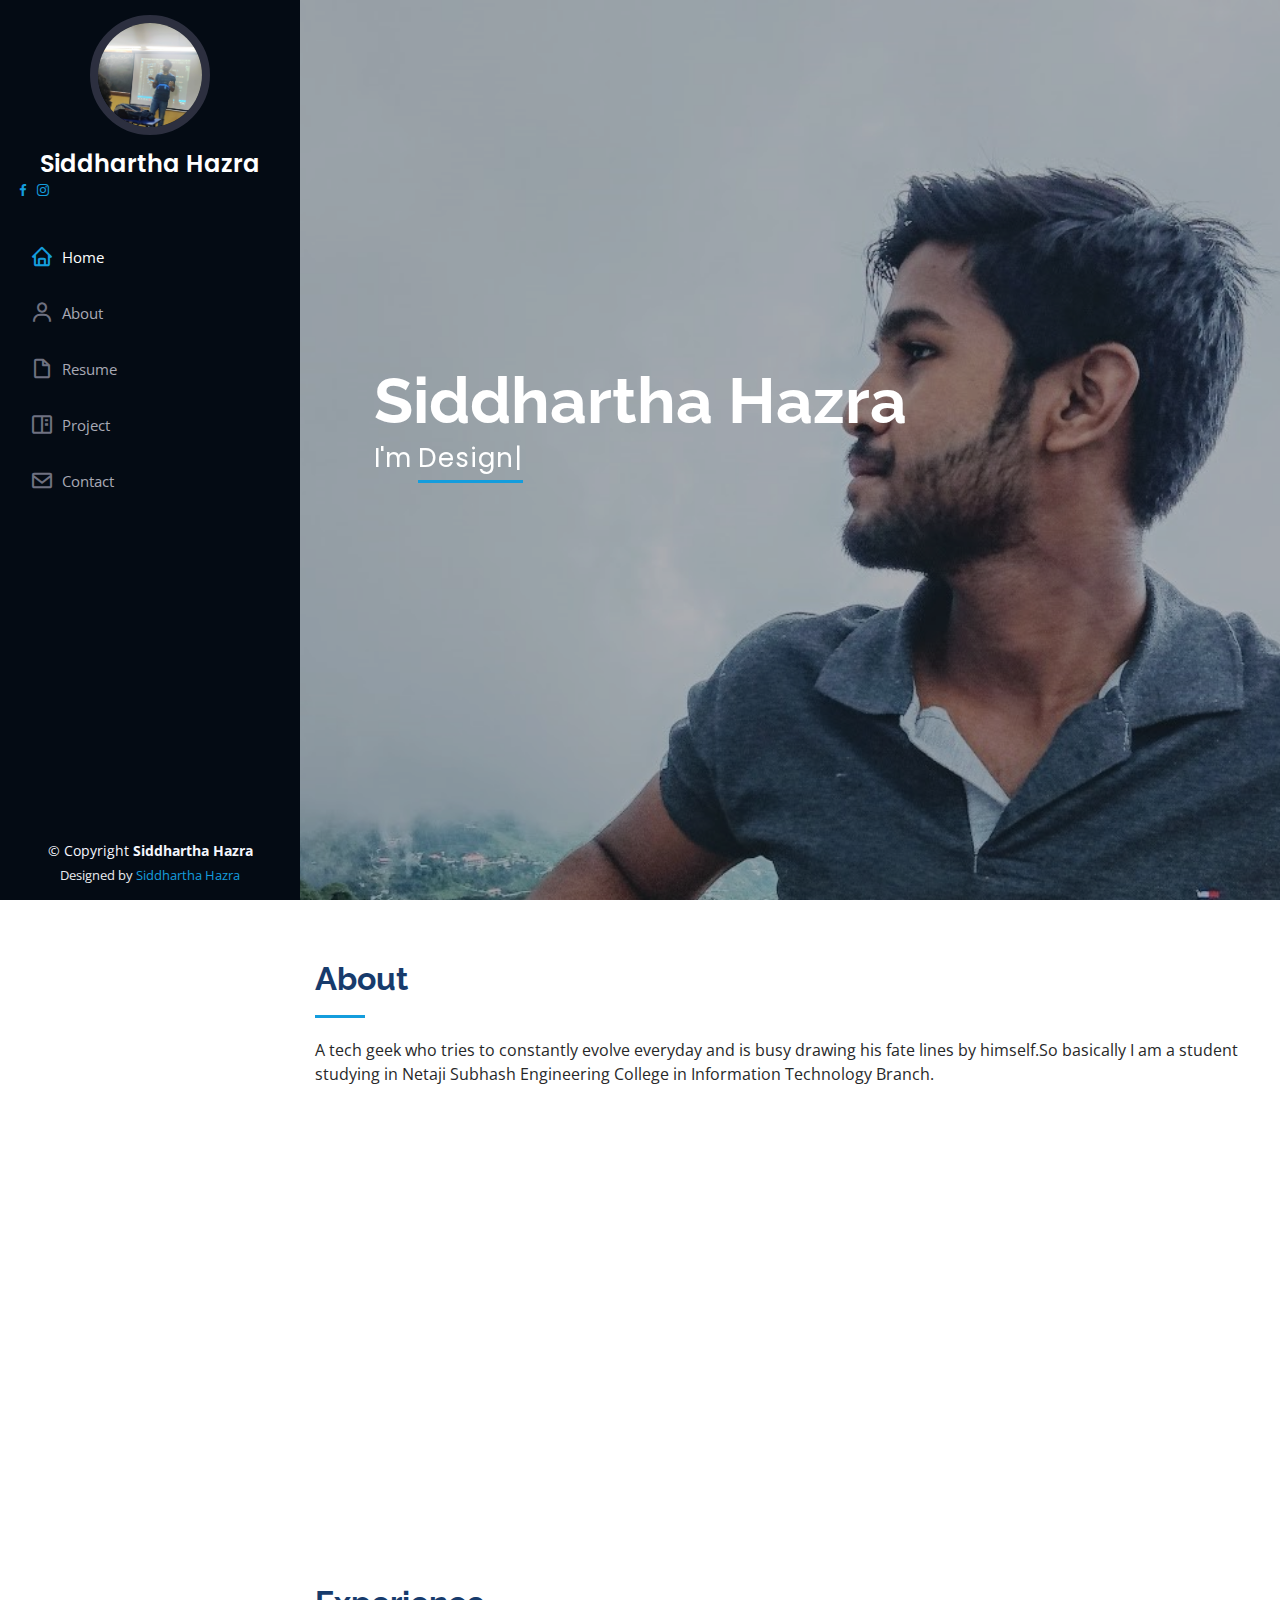
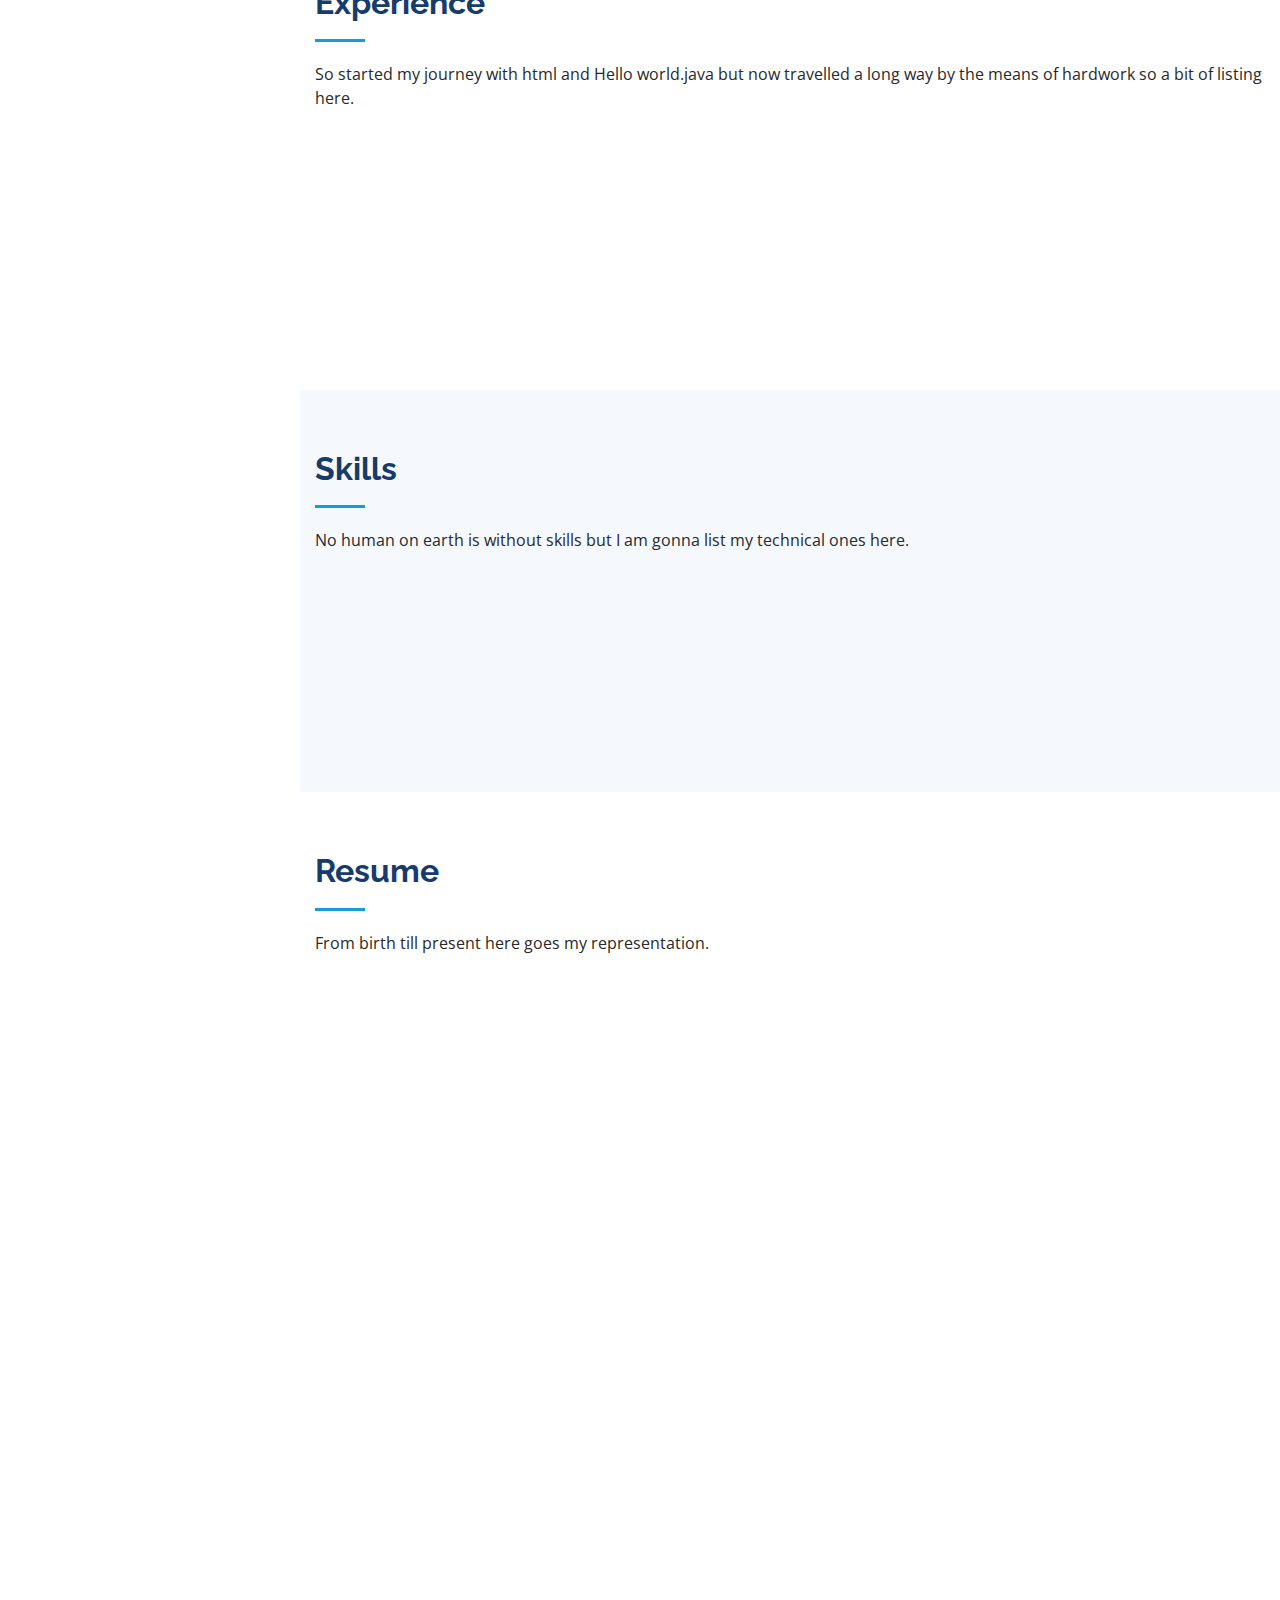
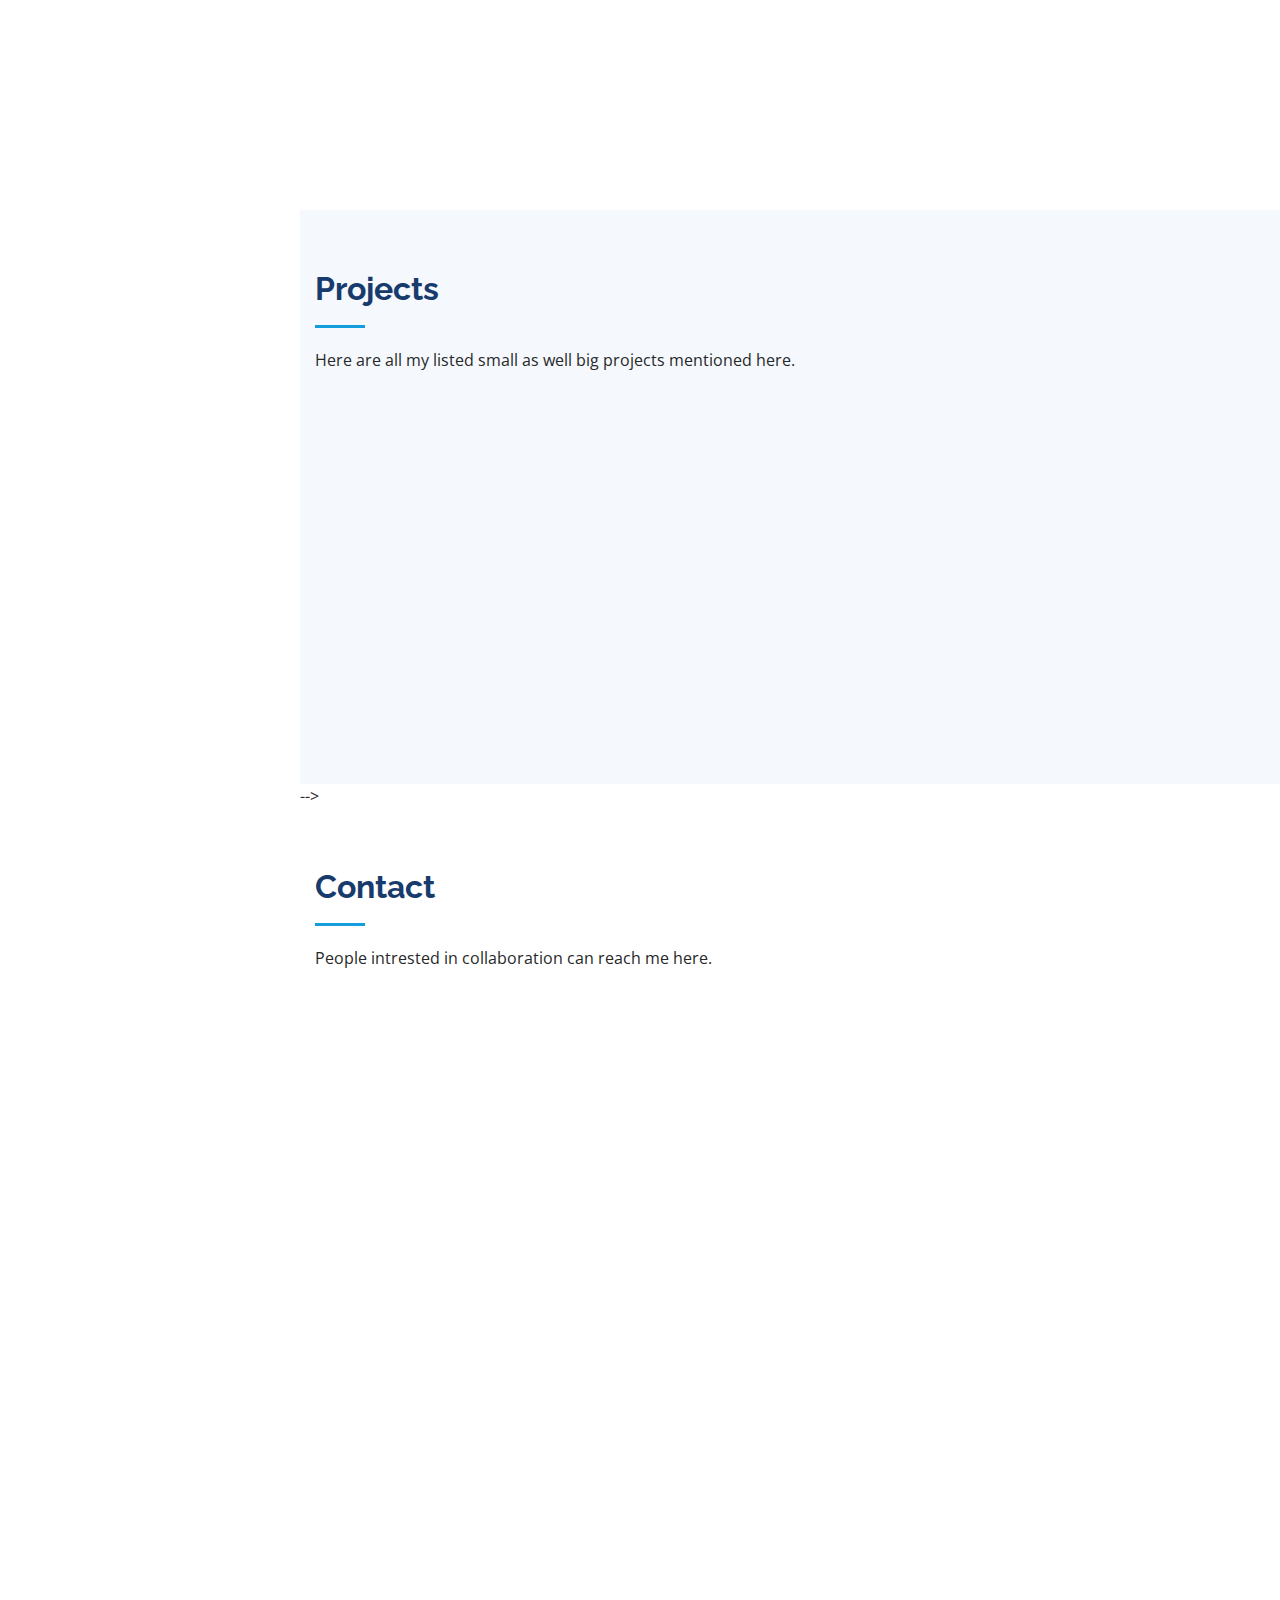
<file: port.html>
<!DOCTYPE html>
<html lang="en">

<head>
  <meta charset="utf-8">
  <meta content="width=device-width, initial-scale=1.0" name="viewport">

  <title>Siddhartha-Portfolio</title>
  <meta content="" name="descriptison">
  <meta content="" name="keywords">

  <!-- Favicons -->
  <link href="assets/img/favicon.png" rel="icon">
  <link href="assets/img/apple-touch-icon.png" rel="apple-touch-icon">

  <!-- Google Fonts -->
  <link href="https://fonts.googleapis.com/css?family=Open+Sans:300,300i,400,400i,600,600i,700,700i|Raleway:300,300i,400,400i,500,500i,600,600i,700,700i|Poppins:300,300i,400,400i,500,500i,600,600i,700,700i" rel="stylesheet">

  <!-- Vendor CSS Files -->
  <link href="assets/vendor/bootstrap/css/bootstrap.min.css" rel="stylesheet">
  <link href="assets/vendor/icofont/icofont.min.css" rel="stylesheet">
  <link href="assets/vendor/boxicons/css/boxicons.min.css" rel="stylesheet">
  <link href="assets/vendor/venobox/venobox.css" rel="stylesheet">
  <link href="assets/vendor/owl.carousel/assets/owl.carousel.min.css" rel="stylesheet">
  <link href="assets/vendor/aos/aos.css" rel="stylesheet">

  <!-- Template Main CSS File -->
  <link href="assets/css/style.css" rel="stylesheet">

  <!-- =======================================================
  * Template Name: iPortfolio - v1.2.0
  * Template URL: https://bootstrapmade.com/iportfolio-bootstrap-portfolio-websites-template/
  * Author: BootstrapMade.com
  * License: https://bootstrapmade.com/license/
  ======================================================== -->
</head>

<body>

  <!-- ======= Header ======= -->
  <header id="header">
    <div class="d-flex flex-column">

      <div class="profile">
        <img src="assets/img/profile-img.jpg" alt="" class="img-fluid rounded-circle">
        <h1 class="text-light"><a href="index.html">Siddhartha Hazra</a></h1>
        <!-- <div class="social-links mt-3 text-center">
          <a href="#" class="twitter"><i class="bx bxl-twitter"></i></a> -->
          <a href="https://www.facebook.com/siddhartha.hazra.3998" class="facebook"><i class="bx bxl-facebook"></i></a>
          <a href="https://www.instagram.com/siddharth_hazra/" class="instagram"><i class="bx bxl-instagram"></i></a>
          <!-- <a href="#" class="google-plus"><i class="bx bxl-skype"></i></a>
          <a href="#" class="linkedin"><i class="bx bxl-linkedin"></i></a> -->
        </div>
      </div>

      <nav class="nav-menu">
        <ul>
          <li class="active"><a href="index.html"><i class="bx bx-home"></i> <span>Home</span></a></li>
          <li><a href="#about"><i class="bx bx-user"></i> <span>About</span></a></li>
          <li><a href="#resume"><i class="bx bx-file-blank"></i> <span>Resume</span></a></li>
          <li><a href="#portfolio"><i class="bx bx-book-content"></i> Project</a></li>
          <!-- <li><a href="#services"><i class="bx bx-server"></i> Services</a></li> -->
          <li><a href="#contact"><i class="bx bx-envelope"></i> Contact</a></li>

        </ul>
      </nav><!-- .nav-menu -->
      <button type="button" class="mobile-nav-toggle d-xl-none"><i class="icofont-navigation-menu"></i></button>

    </div>
  </header><!-- End Header -->

  <!-- ======= Hero Section ======= -->
  <section id="hero" class="d-flex flex-column justify-content-center align-items-center">
    <div class="hero-container" data-aos="fade-in">
      <h1>Siddhartha Hazra</h1>
      <p>I'm <span class="typed" data-typed-items="Designer, Developer, Freelancer, Coder,Student"></span></p>
    </div>
  </section><!-- End Hero -->

  <main id="main">

    <!-- ======= About Section ======= -->
    <section id="about" class="about">
      <div class="container">

        <div class="section-title">
          <h2>About</h2>
          <p> A tech geek who tries to constantly evolve everyday and is busy drawing his fate lines by himself.So basically I am a student studying in Netaji Subhash Engineering College in Information Technology Branch.</p>
        </div>

        <div class="row">
          <div class="col-lg-4" data-aos="fade-right">
            <img src="assets/img/profile-img.jpg" class="img-fluid" alt="">
          </div>
          <div class="col-lg-8 pt-4 pt-lg-0 content" data-aos="fade-left">
            <h3>Coder &amp; Web Developer.</h3>
            <p class="font-italic">
             So here goes my basic details.
            </p>
            <div class="row">
              <div class="col-lg-6">
                <ul>
                  <li><i class="icofont-rounded-right"></i> <strong>Birthday:</strong> 1 Dec 2001</li>
                  <li><i class="icofont-rounded-right"></i> <strong>Website:</strong> siddhartharasa.live</li>
                  <li><i class="icofont-rounded-right"></i> <strong>Phone:</strong> +91 620 138 5352</li>
                  <li><i class="icofont-rounded-right"></i> <strong>City:</strong> Kolkata,West Bengal</li>
                </ul>
              </div>
              <div class="col-lg-6">
                <ul>
                  <li><i class="icofont-rounded-right"></i> <strong>Age:</strong> 18</li>
                  <li><i class="icofont-rounded-right"></i> <strong>Degree:</strong> UG</li>
                  <li><i class="icofont-rounded-right"></i> <strong>Email:</strong> siddhartharasa@gmail.com</li>
                  <li><i class="icofont-rounded-right"></i> <strong>College:</strong>Netaji Subhash Engineering College</li>
                  <li><i class="icofont-rounded-right"></i> <strong>Branch:</strong> Information Technology</li>
                  <li><i class="icofont-rounded-right"></i> <strong>Freelance:</strong> Available</li>
                </ul>
              </div>
            </div>
            <p>
             So I hereby abide that the above information provided by me are true.
            </p>
          </div>
        </div>

      </div>
    </section><!-- End About Section -->

    <!-- ======= Facts Section ======= -->
    <section id="facts" class="facts">
      <div class="container">

        <div class="section-title">
          <h2>Experience</h2>
          <p>So started my journey with html and Hello world.java but now travelled a long way by the means of hardwork so a bit of listing here.</p>
        </div>

        <div class="row no-gutters">

          <div class="col-lg-3 col-md-6 d-md-flex align-items-md-stretch" data-aos="fade-up">
            <div class="count-box">
              <i class="icofont-simple-smile"></i>
              <span data-toggle="counter-up">32</span>
              <p><strong>Successful commits:</strong> on open source projects on Github.</p>
            </div>
          </div>

          <div class="col-lg-3 col-md-6 d-md-flex align-items-md-stretch" data-aos="fade-up" data-aos-delay="100">
            <div class="count-box">
              <i class="icofont-document-folder"></i>
              <span data-toggle="counter-up">5</span>
              <p><strong>Projects</strong> holding till date.</p>
            </div>
          </div>

          <!-- <div class="col-lg-3 col-md-6 d-md-flex align-items-md-stretch" data-aos="fade-up" data-aos-delay="200">
            <div class="count-box">
              <i class="icofont-live-support"></i>
              <span data-toggle="counter-up">1,463</span>
              <p><strong>Hours Of Support</strong> aut commodi quaerat</p>
            </div>
          </div> -->

          <div class="col-lg-3 col-md-6 d-md-flex align-items-md-stretch" data-aos="fade-up" data-aos-delay="300">
            <div class="count-box">
              <i class="icofont-users-alt-5"></i>
              <span data-toggle="counter-up">6</span>
              <p><strong>Tech languages</strong> known at present.</p>
            </div>
          </div>

        </div>

      </div>
    </section><!-- End Facts Section -->

    <!-- ======= Skills Section ======= -->
    <section id="skills" class="skills section-bg">
      <div class="container">

        <div class="section-title">
          <h2>Skills</h2>
          <p>No human on earth is without skills but I am gonna list my technical ones here.</p>
        </div>

        <div class="row skills-content">

          <div class="col-lg-6" data-aos="fade-up">

            <div class="progress">
              <span class="skill">HTML <i class="val">100%</i></span>
              <div class="progress-bar-wrap">
                <div class="progress-bar" role="progressbar" aria-valuenow="100" aria-valuemin="0" aria-valuemax="100"></div>
              </div>
            </div>

            <div class="progress">
              <span class="skill">CSS <i class="val">85%</i></span>
              <div class="progress-bar-wrap">
                <div class="progress-bar" role="progressbar" aria-valuenow="85" aria-valuemin="0" aria-valuemax="100"></div>
              </div>
            </div>

            <div class="progress">
              <span class="skill">JavaScript <i class="val">55%</i></span>
              <div class="progress-bar-wrap">
                <div class="progress-bar" role="progressbar" aria-valuenow="55" aria-valuemin="0" aria-valuemax="100"></div>
              </div>
            </div>

          </div>

          <div class="col-lg-6" data-aos="fade-up" data-aos-delay="100">

            <div class="progress">
              <span class="skill">React <i class="val">40%</i></span>
              <div class="progress-bar-wrap">
                <div class="progress-bar" role="progressbar" aria-valuenow="40" aria-valuemin="0" aria-valuemax="100"></div>
              </div>
            </div>

            <div class="progress">
              <span class="skill">AJAX<i class="val">30%</i></span>
              <div class="progress-bar-wrap">
                <div class="progress-bar" role="progressbar" aria-valuenow="30" aria-valuemin="0" aria-valuemax="100"></div>
              </div>
            </div>

            <div class="progress">
              <span class="skill">Java<i class="val">65%</i></span>
              <div class="progress-bar-wrap">
                <div class="progress-bar" role="progressbar" aria-valuenow="65" aria-valuemin="0" aria-valuemax="100"></div>
              </div>
            </div>

          </div>

        </div>

      </div>
    </section><!-- End Skills Section -->

    <!-- ======= Resume Section ======= -->
    <section id="resume" class="resume">
      <div class="container">

        <div class="section-title">
          <h2>Resume</h2>
          <p>From birth till present here goes my representation.</p>
        </div>

        <div class="row">
          <div class="col-lg-6" data-aos="fade-up">
            <h3 class="resume-title">Sumary</h3>
            <div class="resume-item pb-0">
              <h4>Siddhartha Hazra</h4>
              <p><em>A tech savvy who is basically more inclined to budding tech stacks.</em></p>
              <ul>
                <li>Garia,Kolkata,West Bengal</li>
                <li>+91 620 138 5352</li>
                <li>siddhartharasa@gmail.com</li>
              </ul>
            </div>

            <h3 class="resume-title">Education</h3>
            <div class="resume-item">
              <h4>Matriculation </h4>
              <h5>2016 - 2017</h5>
              <p><em>De Nobili School,Sijua(ICSE)</em></p>
              <p>From start KG to 10th it was marvellous journey getting to know how to live life.Finally gradutaed with 86% in hand, owned the principles award, aquired the gold and silver medal in athletics(400m) in zonal meet.</p>
            </div>
            <div class="resume-item">
              <h4>Higher Secondary</h4>
              <h5>2018 - 2019</h5>
              <p><em>Tata Dav School,Sijua(CBSE)</em></p>
              <p>Was a small yet adventurous journey.Graduated  with resultant 81%.Presntly studying in NSEC from information Technology Department.</p>
            </div>
          </div>
          <div class="col-lg-6" data-aos="fade-up" data-aos-delay="100">
            <h3 class="resume-title">Professional Experience</h3>
            <div class="resume-item">
              <h4>Java Script Developer</h4>
              <h5>2019 - Present</h5>
              <p><em>Garia,Kolkata,West Bengal </em></p>
              <ul>
                <li>Did numerous small projects on Data  Object Model(DOM).</li>
                <li>Owns 7 Successful comitts on DOM in open source projects.</li>
                <li>Built a responsive website for all view ports that is gradient colour picker whuch can be used by wev developers.</li>
                <!-- <li>Oversee the efficient use of production project budgets ranging from $2,000 - $25,000</li> -->
              </ul>
            </div>
            <div class="resume-item">
              <h4>React Developer</h4>
              <h5>2020 - Present</h5>
              <p><em>Garia,Kolkata,West Bengal</em></p>
              <ul>
                <li>Made a small Robofriends app which uses a predefined API.</li>
                <li>Working on a big project that involves face recognition and full functional backend services too.</li>
                <!-- <li>Recommended and consulted with clients on the most appropriate graphic design</li>
                <li>Created 4+ design presentations and proposals a month for clients and account managers</li> -->
              </ul>
            </div>
          </div>
        </div>

      </div>
    </section><!-- End Resume Section -->

    <!-- ======= Portfolio Section ======= -->
    <section id="portfolio" class="portfolio section-bg">
      <div class="container">

        <div class="section-title">
          <h2>Projects</h2>
          <p>Here are all my listed small as well big projects mentioned here.</p>
        </div>

        <div class="row" data-aos="fade-up">
          <div class="col-lg-12 d-flex justify-content-center">
            <!-- <ul id="portfolio-flters">
              <li data-filter="*" class="filter-active">All</li>
              <li data-filter=".filter-app">App</li>
              <li data-filter=".filter-card">Card</li>
              <li data-filter=".filter-web">Web</li>
            </ul> -->
          </div>
        </div>

        <div class="row portfolio-container" data-aos="fade-up" data-aos-delay="100">

          <div class="col-lg-4 col-md-6 portfolio-item filter-app">
            <div class="portfolio-wrap">
              <img src="assets/img/portfolio/portfolio-1.png" class="img-fluid" alt="">
              <div class="portfolio-links">
                <a href="assets/img/portfolio/portfolio-1.png" data-gall="portfolioGallery" class="venobox" title="Pig Game"><i class="bx bx-plus"></i></a>
                <a href="https://kind-brattain-ef97f0.netlify.com/" title="More Details"><i class="bx bx-link"></i></a>
              </div>
            </div>
          </div>

          <div class="col-lg-4 col-md-6 portfolio-item filter-web">
            <div class="portfolio-wrap">
              <img src="assets/img/portfolio/portfolio-2.png" class="img-fluid" alt="">
              <div class="portfolio-links">
                <a href="assets/img/portfolio/portfolio-2.png" data-gall="portfolioGallery" class="venobox" title="Background Generator"><i class="bx bx-plus"></i></a>
                <a href="https://sidrasa.github.io/bgennew/" title="More Details"><i class="bx bx-link"></i></a>
              </div>
            </div>
          </div>

          <div class="col-lg-4 col-md-6 portfolio-item filter-app">
            <div class="portfolio-wrap">
              <img src="assets/img/portfolio/portfolio-3.png" class="img-fluid" alt="">
              <div class="portfolio-links">
                <a href="assets/img/portfolio/portfolio-3.png" data-gall="portfolioGallery" class="venobox" title="CSS Robot"><i class="bx bx-plus"></i></a>
                <a href="https://sidrasa.github.io/robo/" title="More Details"><i class="bx bx-link"></i></a>
              </div>
            </div>
          </div>

          <!-- <div class="col-lg-4 col-md-6 portfolio-item filter-card">
            <div class="portfolio-wrap">
              <img src="assets/img/portfolio/portfolio-4.jpg" class="img-fluid" alt="">
              <div class="portfolio-links">
                <a href="assets/img/portfolio/portfolio-4.jpg" data-gall="portfolioGallery" class="venobox" title="Card 2"><i class="bx bx-plus"></i></a>
                <a href="portfolio-details.html" title="More Details"><i class="bx bx-link"></i></a>
              </div>
            </div>
          </div>

          <div class="col-lg-4 col-md-6 portfolio-item filter-web">
            <div class="portfolio-wrap">
              <img src="assets/img/portfolio/portfolio-5.jpg" class="img-fluid" alt="">
              <div class="portfolio-links">
                <a href="assets/img/portfolio/portfolio-5.jpg" data-gall="portfolioGallery" class="venobox" title="Web 2"><i class="bx bx-plus"></i></a>
                <a href="portfolio-details.html" title="More Details"><i class="bx bx-link"></i></a>
              </div>
            </div>
          </div>

          <div class="col-lg-4 col-md-6 portfolio-item filter-app">
            <div class="portfolio-wrap">
              <img src="assets/img/portfolio/portfolio-6.jpg" class="img-fluid" alt="">
              <div class="portfolio-links">
                <a href="assets/img/portfolio/portfolio-6.jpg" data-gall="portfolioGallery" class="venobox" title="App 3"><i class="bx bx-plus"></i></a>
                <a href="portfolio-details.html" title="More Details"><i class="bx bx-link"></i></a>
              </div>
            </div>
          </div>

          <div class="col-lg-4 col-md-6 portfolio-item filter-card">
            <div class="portfolio-wrap">
              <img src="assets/img/portfolio/portfolio-7.jpg" class="img-fluid" alt="">
              <div class="portfolio-links">
                <a href="assets/img/portfolio/portfolio-7.jpg" data-gall="portfolioGallery" class="venobox" title="Card 1"><i class="bx bx-plus"></i></a>
                <a href="portfolio-details.html" title="More Details"><i class="bx bx-link"></i></a>
              </div>
            </div>
          </div>

          <div class="col-lg-4 col-md-6 portfolio-item filter-card">
            <div class="portfolio-wrap">
              <img src="assets/img/portfolio/portfolio-8.jpg" class="img-fluid" alt="">
              <div class="portfolio-links">
                <a href="assets/img/portfolio/portfolio-8.jpg" data-gall="portfolioGallery" class="venobox" title="Card 3"><i class="bx bx-plus"></i></a>
                <a href="portfolio-details.html" title="More Details"><i class="bx bx-link"></i></a>
              </div>
            </div>
          </div>

          <div class="col-lg-4 col-md-6 portfolio-item filter-web">
            <div class="portfolio-wrap">
              <img src="assets/img/portfolio/portfolio-9.jpg" class="img-fluid" alt="">
              <div class="portfolio-links">
                <a href="assets/img/portfolio/portfolio-9.jpg" data-gall="portfolioGallery" class="venobox" title="Web 3"><i class="bx bx-plus"></i></a>
                <a href="portfolio-details.html" title="More Details"><i class="bx bx-link"></i></a>
              </div>
            </div>
          </div>
 -->
        </div>

      </div>
    </section><!-- End Portfolio Section -->

    <!-- ======= Services Section ======= -->
    <!-- <section id="services" class="services">
      <div class="container">

        <div class="section-title">
          <h2>Tech Stack</h2>
          <p>The tech stack I know are all mentioned here.</p>
        </div>

        <div class="row">
          <div class="col-lg-4 col-md-6 icon-box" data-aos="fade-up">
            <div class="icon"><i class="icofont-computer"></i></div>
            <h4 class="title"><a href="">Lorem Ipsum</a></h4>
            <p class="description">Voluptatum deleniti atque corrupti quos dolores et quas molestias excepturi sint occaecati cupiditate non provident</p>
          </div>
          <div class="col-lg-4 col-md-6 icon-box" data-aos="fade-up" data-aos-delay="100">
            <div class="icon"><i class="icofont-chart-bar-graph"></i></div>
            <h4 class="title"><a href="">Dolor Sitema</a></h4>
            <p class="description">Minim veniam, quis nostrud exercitation ullamco laboris nisi ut aliquip ex ea commodo consequat tarad limino ata</p>
          </div>
          <div class="col-lg-4 col-md-6 icon-box" data-aos="fade-up" data-aos-delay="200">
            <div class="icon"><i class="icofont-earth"></i></div>
            <h4 class="title"><a href="">Sed ut perspiciatis</a></h4>
            <p class="description">Duis aute irure dolor in reprehenderit in voluptate velit esse cillum dolore eu fugiat nulla pariatur</p>
          </div>
          <div class="col-lg-4 col-md-6 icon-box" data-aos="fade-up" data-aos-delay="300">
            <div class="icon"><i class="icofont-image"></i></div>
            <h4 class="title"><a href="">Magni Dolores</a></h4>
            <p class="description">Excepteur sint occaecat cupidatat non proident, sunt in culpa qui officia deserunt mollit anim id est laborum</p>
          </div>
          <div class="col-lg-4 col-md-6 icon-box" data-aos="fade-up" data-aos-delay="400">
            <div class="icon"><i class="icofont-settings"></i></div>
            <h4 class="title"><a href="">Nemo Enim</a></h4>
            <p class="description">At vero eos et accusamus et iusto odio dignissimos ducimus qui blanditiis praesentium voluptatum deleniti atque</p>
          </div>
          <div class="col-lg-4 col-md-6 icon-box" data-aos="fade-up" data-aos-delay="500">
            <div class="icon"><i class="icofont-tasks-alt"></i></div>
            <h4 class="title"><a href="">Eiusmod Tempor</a></h4>
            <p class="description">Et harum quidem rerum facilis est et expedita distinctio. Nam libero tempore, cum soluta nobis est eligendi</p>
          </div>
        </div>

      </div>
    </section><!-- End Services Section -->
 -->
    <!-- ======= Testimonials Section ======= -->
    <!-- <section id="testimonials" class="testimonials section-bg">
      <div class="container">

        <div class="section-title">
          <h2>Testimonials</h2>
          <p>Magnam dolores commodi suscipit. Necessitatibus eius consequatur ex aliquid fuga eum quidem. Sit sint consectetur velit. Quisquam quos quisquam cupiditate. Et nemo qui impedit suscipit alias ea. Quia fugiat sit in iste officiis commodi quidem hic quas.</p>
        </div>

        <div class="owl-carousel testimonials-carousel">

          <div class="testimonial-item" data-aos="fade-up">
            <p>
              <i class="bx bxs-quote-alt-left quote-icon-left"></i>
              Proin iaculis purus consequat sem cure digni ssim donec porttitora entum suscipit rhoncus. Accusantium quam, ultricies eget id, aliquam eget nibh et. Maecen aliquam, risus at semper.
              <i class="bx bxs-quote-alt-right quote-icon-right"></i>
            </p>
            <img src="assets/img/testimonials/testimonials-1.jpg" class="testimonial-img" alt="">
            <h3>Saul Goodman</h3>
            <h4>Ceo &amp; Founder</h4>
          </div>

          <div class="testimonial-item" data-aos="fade-up" data-aos-delay="100">
            <p>
              <i class="bx bxs-quote-alt-left quote-icon-left"></i>
              Export tempor illum tamen malis malis eram quae irure esse labore quem cillum quid cillum eram malis quorum velit fore eram velit sunt aliqua noster fugiat irure amet legam anim culpa.
              <i class="bx bxs-quote-alt-right quote-icon-right"></i>
            </p>
            <img src="assets/img/testimonials/testimonials-2.jpg" class="testimonial-img" alt="">
            <h3>Sara Wilsson</h3>
            <h4>Designer</h4>
          </div>

          <div class="testimonial-item" data-aos="fade-up" data-aos-delay="200">
            <p>
              <i class="bx bxs-quote-alt-left quote-icon-left"></i>
              Enim nisi quem export duis labore cillum quae magna enim sint quorum nulla quem veniam duis minim tempor labore quem eram duis noster aute amet eram fore quis sint minim.
              <i class="bx bxs-quote-alt-right quote-icon-right"></i>
            </p>
            <img src="assets/img/testimonials/testimonials-3.jpg" class="testimonial-img" alt="">
            <h3>Jena Karlis</h3>
            <h4>Store Owner</h4>
          </div>

          <div class="testimonial-item" data-aos="fade-up" data-aos-delay="300">
            <p>
              <i class="bx bxs-quote-alt-left quote-icon-left"></i>
              Fugiat enim eram quae cillum dolore dolor amet nulla culpa multos export minim fugiat minim velit minim dolor enim duis veniam ipsum anim magna sunt elit fore quem dolore labore illum veniam.
              <i class="bx bxs-quote-alt-right quote-icon-right"></i>
            </p>
            <img src="assets/img/testimonials/testimonials-4.jpg" class="testimonial-img" alt="">
            <h3>Matt Brandon</h3>
            <h4>Freelancer</h4>
          </div>

          <div class="testimonial-item" data-aos="fade-up" data-aos-delay="400">
            <p>
              <i class="bx bxs-quote-alt-left quote-icon-left"></i>
              Quis quorum aliqua sint quem legam fore sunt eram irure aliqua veniam tempor noster veniam enim culpa labore duis sunt culpa nulla illum cillum fugiat legam esse veniam culpa fore nisi cillum quid.
              <i class="bx bxs-quote-alt-right quote-icon-right"></i>
            </p>
            <img src="assets/img/testimonials/testimonials-5.jpg" class="testimonial-img" alt="">
            <h3>John Larson</h3>
            <h4>Entrepreneur</h4>
          </div>

        </div>

      </div>
    </section> --><!-- End Testimonials Section -->

    <!-- ======= Contact Section ======= -->
    <section id="contact" class="contact">
      <div class="container">

        <div class="section-title">
          <h2>Contact</h2>
          <p>People intrested in collaboration can reach me here.</p>
        </div>

        <div class="row" data-aos="fade-in">

          <div class="col-lg-5 d-flex align-items-stretch">
            <div class="info">
              <div class="address">
                <i class="icofont-google-map"></i>
                <h4>Location:</h4>
                <p>New Garia,Kolkata,India</p>
              </div>

              <div class="email">
                <i class="icofont-envelope"></i>
                <h4>Email:</h4>
                <p>siddhartharasa@gmail.com</p>
              </div>

              <div class="phone">
                <i class="icofont-phone"></i>
                <h4>Call:</h4>
                <p>+91 620 138 5352</p>
              </div>

              
              <iframe src="https://www.google.com/maps/embed?pb=!1m18!1m12!1m3!1d14746.985915264855!2d88.4061992866028!3d22.476159364875045!2m3!1f0!2f0!3f0!3m2!1i1024!2i768!4f13.1!3m3!1m2!1s0x3a02722b05a38e87%3A0x276c0d30e6be12ea!2sNetaji%20Subhash%20Engineering%20College!5e0!3m2!1sen!2sin!4v1586407087346!5m2!1sen!2sin"  frameborder="0" style="border:0; width: 100%; height: 290px;" allowfullscreen></iframe>
            </div>

          </div>

          <!-- <div class="col-lg-7 mt-5 mt-lg-0 d-flex align-items-stretch">
            <form action="forms/contact.php" method="post" role="form" class="php-email-form">
              <div class="form-row">
                <div class="form-group col-md-6">
                  <label for="name">Your Name</label>
                  <input type="text" name="name" class="form-control" id="name" data-rule="minlen:4" data-msg="Please enter at least 4 chars" />
                  <div class="validate"></div>
                </div>
                <div class="form-group col-md-6">
                  <label for="name">Your Email</label>
                  <input type="email" class="form-control" name="email" id="email" data-rule="email" data-msg="Please enter a valid email" />
                  <div class="validate"></div>
                </div>
              </div>
              <div class="form-group">
                <label for="name">Subject</label>
                <input type="text" class="form-control" name="subject" id="subject" data-rule="minlen:4" data-msg="Please enter at least 8 chars of subject" />
                <div class="validate"></div>
              </div>
              <div class="form-group">
                <label for="name">Message</label>
                <textarea class="form-control" name="message" rows="10" data-rule="required" data-msg="Please write something for us"></textarea>
                <div class="validate"></div>
              </div>
              <div class="mb-3">
                <div class="loading">Loading</div>
                <div class="error-message"></div>
                <div class="sent-message">Your message has been sent. Thank you!</div>
              </div>
              <div class="text-center"><button type="submit">Send Message</button></div>
            </form>
          </div>

        </div>

      </div>
    </section> --><!-- End Contact Section -->

  </main><!-- End #main -->

  <!-- ======= Footer ======= -->
  <footer id="footer">
    <div class="container">
      <div class="copyright">
        &copy; Copyright <strong><span>Siddhartha Hazra</span></strong>
      </div>
      <div class="credits">
        <!-- All the links in the footer should remain intact. -->
        <!-- You can delete the links only if you purchased the pro version. -->
        <!-- Licensing information: https://bootstrapmade.com/license/ -->
        <!-- Purchase the pro version with working PHP/AJAX contact form: https://bootstrapmade.com/iportfolio-bootstrap-portfolio-websites-template/ -->
        Designed by <a href="https://github.com/sidrasa">Siddhartha Hazra</a>
      </div>
    </div>
  </footer><!-- End  Footer -->

  <a href="#" class="back-to-top"><i class="icofont-simple-up"></i></a>

  <!-- Vendor JS Files -->
  <script src="assets/vendor/jquery/jquery.min.js"></script>
  <script src="assets/vendor/bootstrap/js/bootstrap.bundle.min.js"></script>
  <script src="assets/vendor/jquery.easing/jquery.easing.min.js"></script>
  <script src="assets/vendor/php-email-form/validate.js"></script>
  <script src="assets/vendor/waypoints/jquery.waypoints.min.js"></script>
  <script src="assets/vendor/counterup/counterup.min.js"></script>
  <script src="assets/vendor/isotope-layout/isotope.pkgd.min.js"></script>
  <script src="assets/vendor/venobox/venobox.min.js"></script>
  <script src="assets/vendor/owl.carousel/owl.carousel.min.js"></script>
  <script src="assets/vendor/typed.js/typed.min.js"></script>
  <script src="assets/vendor/aos/aos.js"></script>

  <!-- Template Main JS File -->
  <script src="assets/js/main.js"></script>

</body>

</html>
</file>
<file: assets/vendor/venobox/venobox.css>
/* ------ venobox.css --------*/
.vbox-overlay *, .vbox-overlay *:before, .vbox-overlay *:after{
    -webkit-backface-visibility: hidden;
    -webkit-box-sizing:border-box;
    -moz-box-sizing:border-box;
    box-sizing:border-box;
}
.vbox-overlay * { 
    -webkit-backface-visibility: visible;
    backface-visibility: visible;
}
.vbox-overlay{
    display: -webkit-flex;
    display: flex;
    -webkit-flex-direction: column;
    flex-direction: column;
    -webkit-justify-content: center;
    justify-content: center;
    -webkit-align-items: center;
    align-items: center;
    position: fixed;
    left: 0;
    top: 0;
    bottom: 0;
    right: 0;
    z-index: 1040;
    -webkit-transform:translateZ(1000px);
    transform: translateZ(1000px);
    transform-style: preserve-3d;
}

/* ----- navigation ----- */
.vbox-title{
    width: 100%;
    height: 40px;
    float: left;
    text-align: center;
    line-height: 28px;
    font-size: 12px;
    padding: 6px 40px;
    overflow: hidden;
    position: fixed;
    display: none;
    left: 0;
    z-index: 1050;
}
.vbox-close{
    cursor: pointer;
    position: fixed;
    top: -1px;
    right: 0;
    width: 50px;
    height: 40px;
    padding: 6px;
    display: block;
    background-position:10px center;
    overflow: hidden;
    font-size: 24px;
    line-height: 1;
    text-align: center;
    z-index: 1050;
}
.vbox-num{
    cursor: pointer;
    position: fixed;
    left: 0;
    height: 40px;
    display: block;
    overflow: hidden;
    line-height: 28px;
    font-size: 12px;
    padding: 6px 10px;
    display: none;
    z-index: 1050;
}
/* ----- navigation ARROWS ----- */
.vbox-next, .vbox-prev{
    position: fixed;
    top: 50%;
    margin-top: -15px;
    overflow: hidden;
    cursor: pointer;
    display: block;
    width: 45px;
    height: 45px;
    z-index: 1050;
}
.vbox-next span, .vbox-prev span{
    position: relative;
    width: 20px;
    height: 20px;
    border: 2px solid transparent;
    border-top-color: #B6B6B6;
    border-right-color: #B6B6B6;
    text-indent: -100px;
    position: absolute;
    top: 8px;
    display: block;
}
.vbox-prev{
    left: 15px;
}
.vbox-next{
    right: 15px;
}
.vbox-prev span{
    left: 10px;
    -ms-transform: rotate(-135deg);
    -webkit-transform: rotate(-135deg);
    transform: rotate(-135deg);
}
.vbox-next span{
    -ms-transform: rotate(45deg);
    -webkit-transform: rotate(45deg);
    transform: rotate(45deg);
    right: 10px;
}
/* ------- inline window ------ */
.vbox-inline{
    width: 420px;
    height: 315px;
    height: 70vh;
    padding: 10px;
    background: #fff;
    margin: 0 auto;
    overflow: auto;
    text-align: left;
}
/* ------- Video & iFrames window ------ */
.venoframe{
    max-width: 100%;
    width: 100%;
    border: none;
    width: 100%;
    height: 260px;
    height: 70vh;
}
.venoframe.vbvid{
    height: 260px;
}
@media (min-width: 768px) {
    .venoframe, .vbox-inline{
        width: 90%;
        height: 360px;
        height: 70vh;
    }
    .venoframe.vbvid{
        width: 640px;
        height: 360px;
    }
}
@media (min-width: 992px) {
    .venoframe, .vbox-inline{
        max-width: 1200px;
        width: 80%;
        height: 540px;
        height: 70vh;
    }
    .venoframe.vbvid{
        width: 960px;
        height: 540px;
    }
}
/* 
Please do NOT edit this part! 
or at least read this note: http://i.imgur.com/7C0ws9e.gif
*/
.vbox-open{
    overflow: hidden;
}
.vbox-container{
    position: absolute;
    left: 0;
    right: 0;
    top: 0;
    bottom: 0;
    overflow-x: hidden;
    overflow-y: scroll;
    overflow-scrolling: touch;
    -webkit-overflow-scrolling: touch;
    z-index: 20;
    max-height: 100%;

}

.vbox-content{
    text-align: center;
    float: left;
    width: 100%;
    position: relative;
    overflow: hidden;
    padding: 20px 4%;
}
.vbox-container img{
    max-width: 100%;
    height: auto;
}
.vbox-figlio{
    box-shadow: 0 0 12px rgba(0,0,0,0.19), 0 6px 6px rgba(0,0,0,0.23);
    max-width: 100%;
    text-align: initial;
}
img.vbox-figlio{
    -webkit-user-select: none;
-khtml-user-select: none;
-moz-user-select: none;
-o-user-select: none;
user-select: none;
}
.vbox-content.swipe-left{
    margin-left: -200px !important;
}
.vbox-content.swipe-right{
    margin-left: 200px !important;
}
.vbox-animated{
    webkit-transition: margin 300ms ease-out;
    transition: margin 300ms ease-out;
}

/* ---------- preloader ----------
 * SPINKIT 
 * http://tobiasahlin.com/spinkit/
-------------------------------- */
.sk-double-bounce,.sk-rotating-plane{width:40px;height:40px;margin:40px auto}.sk-rotating-plane{background-color:#333;-webkit-animation:sk-rotatePlane 1.2s infinite ease-in-out;animation:sk-rotatePlane 1.2s infinite ease-in-out}@-webkit-keyframes sk-rotatePlane{0%{-webkit-transform:perspective(120px) rotateX(0) rotateY(0);transform:perspective(120px) rotateX(0) rotateY(0)}50%{-webkit-transform:perspective(120px) rotateX(-180.1deg) rotateY(0);transform:perspective(120px) rotateX(-180.1deg) rotateY(0)}100%{-webkit-transform:perspective(120px) rotateX(-180deg) rotateY(-179.9deg);transform:perspective(120px) rotateX(-180deg) rotateY(-179.9deg)}}@keyframes sk-rotatePlane{0%{-webkit-transform:perspective(120px) rotateX(0) rotateY(0);transform:perspective(120px) rotateX(0) rotateY(0)}50%{-webkit-transform:perspective(120px) rotateX(-180.1deg) rotateY(0);transform:perspective(120px) rotateX(-180.1deg) rotateY(0)}100%{-webkit-transform:perspective(120px) rotateX(-180deg) rotateY(-179.9deg);transform:perspective(120px) rotateX(-180deg) rotateY(-179.9deg)}}.sk-double-bounce{position:relative}.sk-double-bounce .sk-child{width:100%;height:100%;border-radius:50%;background-color:#333;opacity:.6;position:absolute;top:0;left:0;-webkit-animation:sk-doubleBounce 2s infinite ease-in-out;animation:sk-doubleBounce 2s infinite ease-in-out}.sk-chasing-dots .sk-child,.sk-spinner-pulse,.sk-three-bounce .sk-child{background-color:#333;border-radius:100%}.sk-double-bounce .sk-double-bounce2{-webkit-animation-delay:-1s;animation-delay:-1s}@-webkit-keyframes sk-doubleBounce{0%,100%{-webkit-transform:scale(0);transform:scale(0)}50%{-webkit-transform:scale(1);transform:scale(1)}}@keyframes sk-doubleBounce{0%,100%{-webkit-transform:scale(0);transform:scale(0)}50%{-webkit-transform:scale(1);transform:scale(1)}}.sk-wave{margin:40px auto;width:50px;height:40px;text-align:center;font-size:10px}.sk-wave .sk-rect{background-color:#333;height:100%;width:6px;display:inline-block;-webkit-animation:sk-waveStretchDelay 1.2s infinite ease-in-out;animation:sk-waveStretchDelay 1.2s infinite ease-in-out}.sk-wave .sk-rect1{-webkit-animation-delay:-1.2s;animation-delay:-1.2s}.sk-wave .sk-rect2{-webkit-animation-delay:-1.1s;animation-delay:-1.1s}.sk-wave .sk-rect3{-webkit-animation-delay:-1s;animation-delay:-1s}.sk-wave .sk-rect4{-webkit-animation-delay:-.9s;animation-delay:-.9s}.sk-wave .sk-rect5{-webkit-animation-delay:-.8s;animation-delay:-.8s}@-webkit-keyframes sk-waveStretchDelay{0%,100%,40%{-webkit-transform:scaleY(.4);transform:scaleY(.4)}20%{-webkit-transform:scaleY(1);transform:scaleY(1)}}@keyframes sk-waveStretchDelay{0%,100%,40%{-webkit-transform:scaleY(.4);transform:scaleY(.4)}20%{-webkit-transform:scaleY(1);transform:scaleY(1)}}.sk-wandering-cubes{margin:40px auto;width:40px;height:40px;position:relative}.sk-wandering-cubes .sk-cube{background-color:#333;width:10px;height:10px;position:absolute;top:0;left:0;-webkit-animation:sk-wanderingCube 1.8s ease-in-out -1.8s infinite both;animation:sk-wanderingCube 1.8s ease-in-out -1.8s infinite both}.sk-chasing-dots,.sk-spinner-pulse{width:40px;height:40px;margin:40px auto}.sk-wandering-cubes .sk-cube2{-webkit-animation-delay:-.9s;animation-delay:-.9s}@-webkit-keyframes sk-wanderingCube{0%{-webkit-transform:rotate(0);transform:rotate(0)}25%{-webkit-transform:translateX(30px) rotate(-90deg) scale(.5);transform:translateX(30px) rotate(-90deg) scale(.5)}50%{-webkit-transform:translateX(30px) translateY(30px) rotate(-179deg);transform:translateX(30px) translateY(30px) rotate(-179deg)}50.1%{-webkit-transform:translateX(30px) translateY(30px) rotate(-180deg);transform:translateX(30px) translateY(30px) rotate(-180deg)}75%{-webkit-transform:translateX(0) translateY(30px) rotate(-270deg) scale(.5);transform:translateX(0) translateY(30px) rotate(-270deg) scale(.5)}100%{-webkit-transform:rotate(-360deg);transform:rotate(-360deg)}}@keyframes sk-wanderingCube{0%{-webkit-transform:rotate(0);transform:rotate(0)}25%{-webkit-transform:translateX(30px) rotate(-90deg) scale(.5);transform:translateX(30px) rotate(-90deg) scale(.5)}50%{-webkit-transform:translateX(30px) translateY(30px) rotate(-179deg);transform:translateX(30px) translateY(30px) rotate(-179deg)}50.1%{-webkit-transform:translateX(30px) translateY(30px) rotate(-180deg);transform:translateX(30px) translateY(30px) rotate(-180deg)}75%{-webkit-transform:translateX(0) translateY(30px) rotate(-270deg) scale(.5);transform:translateX(0) translateY(30px) rotate(-270deg) scale(.5)}100%{-webkit-transform:rotate(-360deg);transform:rotate(-360deg)}}.sk-spinner-pulse{-webkit-animation:sk-pulseScaleOut 1s infinite ease-in-out;animation:sk-pulseScaleOut 1s infinite ease-in-out}@-webkit-keyframes sk-pulseScaleOut{0%{-webkit-transform:scale(0);transform:scale(0)}100%{-webkit-transform:scale(1);transform:scale(1);opacity:0}}@keyframes sk-pulseScaleOut{0%{-webkit-transform:scale(0);transform:scale(0)}100%{-webkit-transform:scale(1);transform:scale(1);opacity:0}}.sk-chasing-dots{position:relative;text-align:center;-webkit-animation:sk-chasingDotsRotate 2s infinite linear;animation:sk-chasingDotsRotate 2s infinite linear}.sk-chasing-dots .sk-child{width:60%;height:60%;display:inline-block;position:absolute;top:0;-webkit-animation:sk-chasingDotsBounce 2s infinite ease-in-out;animation:sk-chasingDotsBounce 2s infinite ease-in-out}.sk-chasing-dots .sk-dot2{top:auto;bottom:0;-webkit-animation-delay:-1s;animation-delay:-1s}@-webkit-keyframes sk-chasingDotsRotate{100%{-webkit-transform:rotate(360deg);transform:rotate(360deg)}}@keyframes sk-chasingDotsRotate{100%{-webkit-transform:rotate(360deg);transform:rotate(360deg)}}@-webkit-keyframes sk-chasingDotsBounce{0%,100%{-webkit-transform:scale(0);transform:scale(0)}50%{-webkit-transform:scale(1);transform:scale(1)}}@keyframes sk-chasingDotsBounce{0%,100%{-webkit-transform:scale(0);transform:scale(0)}50%{-webkit-transform:scale(1);transform:scale(1)}}.sk-three-bounce{margin:40px auto;width:80px;text-align:center}.sk-three-bounce .sk-child{width:20px;height:20px;display:inline-block;-webkit-animation:sk-three-bounce 1.4s ease-in-out 0s infinite both;animation:sk-three-bounce 1.4s ease-in-out 0s infinite both}.sk-circle .sk-child:before,.sk-fading-circle .sk-circle:before{display:block;border-radius:100%;content:'';background-color:#333}.sk-three-bounce .sk-bounce1{-webkit-animation-delay:-.32s;animation-delay:-.32s}.sk-three-bounce .sk-bounce2{-webkit-animation-delay:-.16s;animation-delay:-.16s}@-webkit-keyframes sk-three-bounce{0%,100%,80%{-webkit-transform:scale(0);transform:scale(0)}40%{-webkit-transform:scale(1);transform:scale(1)}}@keyframes sk-three-bounce{0%,100%,80%{-webkit-transform:scale(0);transform:scale(0)}40%{-webkit-transform:scale(1);transform:scale(1)}}.sk-circle{margin:40px auto;width:40px;height:40px;position:relative}.sk-circle .sk-child{width:100%;height:100%;position:absolute;left:0;top:0}.sk-circle .sk-child:before{margin:0 auto;width:15%;height:15%;-webkit-animation:sk-circleBounceDelay 1.2s infinite ease-in-out both;animation:sk-circleBounceDelay 1.2s infinite ease-in-out both}.sk-circle .sk-circle2{-webkit-transform:rotate(30deg);-ms-transform:rotate(30deg);transform:rotate(30deg)}.sk-circle .sk-circle3{-webkit-transform:rotate(60deg);-ms-transform:rotate(60deg);transform:rotate(60deg)}.sk-circle .sk-circle4{-webkit-transform:rotate(90deg);-ms-transform:rotate(90deg);transform:rotate(90deg)}.sk-circle .sk-circle5{-webkit-transform:rotate(120deg);-ms-transform:rotate(120deg);transform:rotate(120deg)}.sk-circle .sk-circle6{-webkit-transform:rotate(150deg);-ms-transform:rotate(150deg);transform:rotate(150deg)}.sk-circle .sk-circle7{-webkit-transform:rotate(180deg);-ms-transform:rotate(180deg);transform:rotate(180deg)}.sk-circle .sk-circle8{-webkit-transform:rotate(210deg);-ms-transform:rotate(210deg);transform:rotate(210deg)}.sk-circle .sk-circle9{-webkit-transform:rotate(240deg);-ms-transform:rotate(240deg);transform:rotate(240deg)}.sk-circle .sk-circle10{-webkit-transform:rotate(270deg);-ms-transform:rotate(270deg);transform:rotate(270deg)}.sk-circle .sk-circle11{-webkit-transform:rotate(300deg);-ms-transform:rotate(300deg);transform:rotate(300deg)}.sk-circle .sk-circle12{-webkit-transform:rotate(330deg);-ms-transform:rotate(330deg);transform:rotate(330deg)}.sk-circle .sk-circle2:before{-webkit-animation-delay:-1.1s;animation-delay:-1.1s}.sk-circle .sk-circle3:before{-webkit-animation-delay:-1s;animation-delay:-1s}.sk-circle .sk-circle4:before{-webkit-animation-delay:-.9s;animation-delay:-.9s}.sk-circle .sk-circle5:before{-webkit-animation-delay:-.8s;animation-delay:-.8s}.sk-circle .sk-circle6:before{-webkit-animation-delay:-.7s;animation-delay:-.7s}.sk-circle .sk-circle7:before{-webkit-animation-delay:-.6s;animation-delay:-.6s}.sk-circle .sk-circle8:before{-webkit-animation-delay:-.5s;animation-delay:-.5s}.sk-circle .sk-circle9:before{-webkit-animation-delay:-.4s;animation-delay:-.4s}.sk-circle .sk-circle10:before{-webkit-animation-delay:-.3s;animation-delay:-.3s}.sk-circle .sk-circle11:before{-webkit-animation-delay:-.2s;animation-delay:-.2s}.sk-circle .sk-circle12:before{-webkit-animation-delay:-.1s;animation-delay:-.1s}@-webkit-keyframes sk-circleBounceDelay{0%,100%,80%{-webkit-transform:scale(0);transform:scale(0)}40%{-webkit-transform:scale(1);transform:scale(1)}}@keyframes sk-circleBounceDelay{0%,100%,80%{-webkit-transform:scale(0);transform:scale(0)}40%{-webkit-transform:scale(1);transform:scale(1)}}.sk-cube-grid{width:40px;height:40px;margin:40px auto}.sk-cube-grid .sk-cube{width:33.33%;height:33.33%;background-color:#333;float:left;-webkit-animation:sk-cubeGridScaleDelay 1.3s infinite ease-in-out;animation:sk-cubeGridScaleDelay 1.3s infinite ease-in-out}.sk-cube-grid .sk-cube1{-webkit-animation-delay:.2s;animation-delay:.2s}.sk-cube-grid .sk-cube2{-webkit-animation-delay:.3s;animation-delay:.3s}.sk-cube-grid .sk-cube3{-webkit-animation-delay:.4s;animation-delay:.4s}.sk-cube-grid .sk-cube4{-webkit-animation-delay:.1s;animation-delay:.1s}.sk-cube-grid .sk-cube5{-webkit-animation-delay:.2s;animation-delay:.2s}.sk-cube-grid .sk-cube6{-webkit-animation-delay:.3s;animation-delay:.3s}.sk-cube-grid .sk-cube7{-webkit-animation-delay:0ms;animation-delay:0ms}.sk-cube-grid .sk-cube8{-webkit-animation-delay:.1s;animation-delay:.1s}.sk-cube-grid .sk-cube9{-webkit-animation-delay:.2s;animation-delay:.2s}@-webkit-keyframes sk-cubeGridScaleDelay{0%,100%,70%{-webkit-transform:scale3D(1,1,1);transform:scale3D(1,1,1)}35%{-webkit-transform:scale3D(0,0,1);transform:scale3D(0,0,1)}}@keyframes sk-cubeGridScaleDelay{0%,100%,70%{-webkit-transform:scale3D(1,1,1);transform:scale3D(1,1,1)}35%{-webkit-transform:scale3D(0,0,1);transform:scale3D(0,0,1)}}.sk-fading-circle{margin:40px auto;width:40px;height:40px;position:relative}.sk-fading-circle .sk-circle{width:100%;height:100%;position:absolute;left:0;top:0}.sk-fading-circle .sk-circle:before{margin:0 auto;width:15%;height:15%;-webkit-animation:sk-circleFadeDelay 1.2s infinite ease-in-out both;animation:sk-circleFadeDelay 1.2s infinite ease-in-out both}.sk-fading-circle .sk-circle2{-webkit-transform:rotate(30deg);-ms-transform:rotate(30deg);transform:rotate(30deg)}.sk-fading-circle .sk-circle3{-webkit-transform:rotate(60deg);-ms-transform:rotate(60deg);transform:rotate(60deg)}.sk-fading-circle .sk-circle4{-webkit-transform:rotate(90deg);-ms-transform:rotate(90deg);transform:rotate(90deg)}.sk-fading-circle .sk-circle5{-webkit-transform:rotate(120deg);-ms-transform:rotate(120deg);transform:rotate(120deg)}.sk-fading-circle .sk-circle6{-webkit-transform:rotate(150deg);-ms-transform:rotate(150deg);transform:rotate(150deg)}.sk-fading-circle .sk-circle7{-webkit-transform:rotate(180deg);-ms-transform:rotate(180deg);transform:rotate(180deg)}.sk-fading-circle .sk-circle8{-webkit-transform:rotate(210deg);-ms-transform:rotate(210deg);transform:rotate(210deg)}.sk-fading-circle .sk-circle9{-webkit-transform:rotate(240deg);-ms-transform:rotate(240deg);transform:rotate(240deg)}.sk-fading-circle .sk-circle10{-webkit-transform:rotate(270deg);-ms-transform:rotate(270deg);transform:rotate(270deg)}.sk-fading-circle .sk-circle11{-webkit-transform:rotate(300deg);-ms-transform:rotate(300deg);transform:rotate(300deg)}.sk-fading-circle .sk-circle12{-webkit-transform:rotate(330deg);-ms-transform:rotate(330deg);transform:rotate(330deg)}.sk-fading-circle .sk-circle2:before{-webkit-animation-delay:-1.1s;animation-delay:-1.1s}.sk-fading-circle .sk-circle3:before{-webkit-animation-delay:-1s;animation-delay:-1s}.sk-fading-circle .sk-circle4:before{-webkit-animation-delay:-.9s;animation-delay:-.9s}.sk-fading-circle .sk-circle5:before{-webkit-animation-delay:-.8s;animation-delay:-.8s}.sk-fading-circle .sk-circle6:before{-webkit-animation-delay:-.7s;animation-delay:-.7s}.sk-fading-circle .sk-circle7:before{-webkit-animation-delay:-.6s;animation-delay:-.6s}.sk-fading-circle .sk-circle8:before{-webkit-animation-delay:-.5s;animation-delay:-.5s}.sk-fading-circle .sk-circle9:before{-webkit-animation-delay:-.4s;animation-delay:-.4s}.sk-fading-circle .sk-circle10:before{-webkit-animation-delay:-.3s;animation-delay:-.3s}.sk-fading-circle .sk-circle11:before{-webkit-animation-delay:-.2s;animation-delay:-.2s}.sk-fading-circle .sk-circle12:before{-webkit-animation-delay:-.1s;animation-delay:-.1s}@-webkit-keyframes sk-circleFadeDelay{0%,100%,39%{opacity:0}40%{opacity:1}}@keyframes sk-circleFadeDelay{0%,100%,39%{opacity:0}40%{opacity:1}}.sk-folding-cube{margin:40px auto;width:40px;height:40px;position:relative;-webkit-transform:rotateZ(45deg);transform:rotateZ(45deg)}.sk-folding-cube .sk-cube{float:left;width:50%;height:50%;position:relative;-webkit-transform:scale(1.1);-ms-transform:scale(1.1);transform:scale(1.1)}.sk-folding-cube .sk-cube:before{content:'';position:absolute;top:0;left:0;width:100%;height:100%;background-color:#333;-webkit-animation:sk-foldCubeAngle 2.4s infinite linear both;animation:sk-foldCubeAngle 2.4s infinite linear both;-webkit-transform-origin:100% 100%;-ms-transform-origin:100% 100%;transform-origin:100% 100%}.sk-folding-cube .sk-cube2{-webkit-transform:scale(1.1) rotateZ(90deg);transform:scale(1.1) rotateZ(90deg)}.sk-folding-cube .sk-cube3{-webkit-transform:scale(1.1) rotateZ(180deg);transform:scale(1.1) rotateZ(180deg)}.sk-folding-cube .sk-cube4{-webkit-transform:scale(1.1) rotateZ(270deg);transform:scale(1.1) rotateZ(270deg)}.sk-folding-cube .sk-cube2:before{-webkit-animation-delay:.3s;animation-delay:.3s}.sk-folding-cube .sk-cube3:before{-webkit-animation-delay:.6s;animation-delay:.6s}.sk-folding-cube .sk-cube4:before{-webkit-animation-delay:.9s;animation-delay:.9s}@-webkit-keyframes sk-foldCubeAngle{0%,10%{-webkit-transform:perspective(140px) rotateX(-180deg);transform:perspective(140px) rotateX(-180deg);opacity:0}25%,75%{-webkit-transform:perspective(140px) rotateX(0);transform:perspective(140px) rotateX(0);opacity:1}100%,90%{-webkit-transform:perspective(140px) rotateY(180deg);transform:perspective(140px) rotateY(180deg);opacity:0}}@keyframes sk-foldCubeAngle{0%,10%{-webkit-transform:perspective(140px) rotateX(-180deg);transform:perspective(140px) rotateX(-180deg);opacity:0}25%,75%{-webkit-transform:perspective(140px) rotateX(0);transform:perspective(140px) rotateX(0);opacity:1}100%,90%{-webkit-transform:perspective(140px) rotateY(180deg);transform:perspective(140px) rotateY(180deg);opacity:0}}
</file>
<file: assets/css/style.css>
/**
* Template Name: iPortfolio - v1.2.0
* Template URL: https://bootstrapmade.com/iportfolio-bootstrap-portfolio-websites-template/
* Author: BootstrapMade.com
* License: https://bootstrapmade.com/license/
*/

/*--------------------------------------------------------------
# General
--------------------------------------------------------------*/
body {
  font-family: "Open Sans", sans-serif;
  color: #272829;
 
}


a {
  color: #149ddd;
}

a:hover {
  color: #37b3ed;
  text-decoration: none;
}

h1, h2, h3, h4, h5, h6 {
  font-family: "Raleway", sans-serif;
}

/*--------------------------------------------------------------
# Back to top button
--------------------------------------------------------------*/
.back-to-top {
  position: fixed;
  display: none;
  width: 40px;
  height: 40px;
  border-radius: 50px;
  right: 15px;
  bottom: 15px;
  background: #149ddd;
  color: #fff;
  transition: display 0.5s ease-in-out;
  z-index: 99999;
}

.back-to-top i {
  font-size: 24px;
  position: absolute;
  top: 7px;
  left: 8px;
}

.back-to-top:hover {
  color: #fff;
  background: #2eafec;
  transition: background 0.2s ease-in-out;
}

/*--------------------------------------------------------------
# Header
--------------------------------------------------------------*/
#header {
  position: fixed;
  top: 0;
  left: 0;
  bottom: 0;
  width: 300px;
  transition: all ease-in-out 0.5s;
  z-index: 9999;
  transition: all 0.5s;
  padding: 0 15px;
  background: #040b14;
  overflow-y: auto;
}

#header .profile img {
  margin: 15px auto;
  display: block;
  width: 120px;
  border: 8px solid #2c2f3f;
}

#header .profile h1 {
  font-size: 24px;
  margin: 0;
  padding: 0;
  font-weight: 600;
  -moz-text-align-last: center;
  text-align-last: center;
  font-family: "Poppins", sans-serif;
}

#header .profile h1 a, #header .profile h1 a:hover {
  color: #fff;
  text-decoration: none;
}

#header .profile .social-links a {
  font-size: 18px;
  display: inline-block;
  background: #212431;
  color: #fff;
  line-height: 1;
  padding: 8px 0;
  margin-right: 4px;
  border-radius: 50%;
  text-align: center;
  width: 36px;
  height: 36px;
  transition: 0.3s;
}

#header .profile .social-links a:hover {
  background: #149ddd;
  color: #fff;
  text-decoration: none;
}

#main {
  margin-left: 300px;
}

@media (max-width: 1199px) {
  #header {
    left: -300px;
  }
  #main {
    margin-left: 0;
  }
}

/*--------------------------------------------------------------
# Navigation Menu
--------------------------------------------------------------*/
/* Desktop Navigation */
.nav-menu {
  padding-top: 30px;
}

.nav-menu * {
  margin: 0;
  padding: 0;
  list-style: none;
}

.nav-menu > ul > li {
  position: relative;
  white-space: nowrap;
}

.nav-menu a {
  display: flex;
  align-items: center;
  color: #a8a9b4;
  padding: 12px 15px;
  margin-bottom: 8px;
  transition: 0.3s;
  font-size: 15px;
}

.nav-menu a i {
  font-size: 24px;
  padding-right: 8px;
  color: #6f7180;
}

.nav-menu a:hover, .nav-menu .active > a, .nav-menu li:hover > a {
  text-decoration: none;
  color: #fff;
}

.nav-menu a:hover i, .nav-menu .active > a i, .nav-menu li:hover > a i {
  color: #149ddd;
}

/* Mobile Navigation */
.mobile-nav-toggle {
  position: fixed;
  right: 15px;
  top: 15px;
  z-index: 9998;
  border: 0;
  background: none;
  font-size: 24px;
  transition: all 0.4s;
  outline: none !important;
  line-height: 1;
  cursor: pointer;
  text-align: right;
}

.mobile-nav-toggle i {
  color: #149ddd;
}

.mobile-nav-active {
  overflow: hidden;
}

.mobile-nav-active #header {
  left: 0;
}

.mobile-nav-active .mobile-nav-toggle i {
  color: #fff;
}

/*--------------------------------------------------------------
# Hero Section
--------------------------------------------------------------*/
#hero {
  width: 100%;
  height: 100vh;
  background: url("../img/hero-bg.jpg") top center;
  background-size: cover;
}

#hero:before {
  content: "";
  background: rgba(5, 13, 24, 0.3);
  position: absolute;
  bottom: 0;
  top: 0;
  left: 0;
  right: 0;
  z-index: 1;
}

#hero .hero-container {
  position: relative;
  z-index: 2;
  min-width: 300px;
}

#hero h1 {
  margin: 0 0 10px 0;
  font-size: 64px;
  font-weight: 700;
  line-height: 56px;
  color: #fff;
}

#hero p {
  color: #fff;
  margin-bottom: 50px;
  font-size: 26px;
  font-family: "Poppins", sans-serif;
}

#hero p span {
  color: #fff;
  padding-bottom: 4px;
  letter-spacing: 1px;
  border-bottom: 3px solid #149ddd;
}

@media (min-width: 1024px) {
  #hero {
    background-attachment: fixed;
  }
}

@media (max-width: 768px) {
  #hero h1 {
    font-size: 28px;
    line-height: 36px;
  }
  #hero h2 {
    font-size: 18px;
    line-height: 24px;
    margin-bottom: 30px;
  }
}

/*--------------------------------------------------------------
# Sections General
--------------------------------------------------------------*/
section {
  padding: 60px 0;
  overflow: hidden;
}

.section-bg {
  background: #f5f8fd;
}

.section-title {
  padding-bottom: 30px;
}

.section-title h2 {
  font-size: 32px;
  font-weight: bold;
  margin-bottom: 20px;
  padding-bottom: 20px;
  position: relative;
  color: #173b6c;
}

.section-title h2::after {
  content: '';
  position: absolute;
  display: block;
  width: 50px;
  height: 3px;
  background: #149ddd;
  bottom: 0;
  left: 0;
}

.section-title p {
  margin-bottom: 0;
}

/*--------------------------------------------------------------
# About
--------------------------------------------------------------*/
.about .content h3 {
  font-weight: 700;
  font-size: 26px;
  color: #173b6c;
}

.about .content ul {
  list-style: none;
  padding: 0;
}

.about .content ul li {
  padding-bottom: 10px;
}

.about .content ul i {
  font-size: 20px;
  padding-right: 2px;
  color: #149ddd;
}

.about .content p:last-child {
  margin-bottom: 0;
}

/*--------------------------------------------------------------
# Facts
--------------------------------------------------------------*/
.facts {
  padding-bottom: 30px;
}

.facts .count-box {
  padding: 30px;
  width: 100%;
}

.facts .count-box i {
  display: block;
  font-size: 44px;
  color: #149ddd;
  float: left;
}

.facts .count-box span {
  font-size: 48px;
  line-height: 40px;
  display: block;
  font-weight: 700;
  color: #050d18;
  margin-left: 60px;
}

.facts .count-box p {
  padding: 15px 0 0 0;
  margin: 0 0 0 60px;
  font-family: "Raleway", sans-serif;
  font-size: 14px;
  color: #122f57;
}

.facts .count-box a {
  font-weight: 600;
  display: block;
  margin-top: 20px;
  color: #122f57;
  font-size: 15px;
  font-family: "Poppins", sans-serif;
  transition: ease-in-out 0.3s;
}

.facts .count-box a:hover {
  color: #1f5297;
}

/*--------------------------------------------------------------
# Akills
--------------------------------------------------------------*/
.skills .progress {
  height: 50px;
  display: block;
  background: none;
}

.skills .progress .skill {
  padding: 0;
  margin: 0 0 6px 0;
  text-transform: uppercase;
  display: block;
  font-weight: 600;
  font-family: "Poppins", sans-serif;
  color: #050d18;
}

.skills .progress .skill .val {
  float: right;
  font-style: normal;
}

.skills .progress-bar-wrap {
  background: #dce8f8;
}

.skills .progress-bar {
  width: 1px;
  height: 10px;
  transition: .9s;
  background-color: #149ddd;
}

/*--------------------------------------------------------------
# Resume
--------------------------------------------------------------*/
.resume .resume-title {
  font-size: 26px;
  font-weight: 700;
  margin-top: 20px;
  margin-bottom: 20px;
  color: #050d18;
}

.resume .resume-item {
  padding: 0 0 20px 20px;
  margin-top: -2px;
  border-left: 2px solid #1f5297;
  position: relative;
}

.resume .resume-item h4 {
  line-height: 18px;
  font-size: 18px;
  font-weight: 600;
  text-transform: uppercase;
  font-family: "Poppins", sans-serif;
  color: #050d18;
  margin-bottom: 10px;
}

.resume .resume-item h5 {
  font-size: 16px;
  background: #e4edf9;
  padding: 5px 15px;
  display: inline-block;
  font-weight: 600;
  margin-bottom: 10px;
}

.resume .resume-item ul {
  padding-left: 20px;
}

.resume .resume-item ul li {
  padding-bottom: 10px;
}

.resume .resume-item:last-child {
  padding-bottom: 0;
}

.resume .resume-item::before {
  content: "";
  position: absolute;
  width: 16px;
  height: 16px;
  border-radius: 50px;
  left: -9px;
  top: 0;
  background: #fff;
  border: 2px solid #1f5297;
}

/*--------------------------------------------------------------
# Portfolio
--------------------------------------------------------------*/
.portfolio .portfolio-item {
  margin-bottom: 30px;
}

.portfolio #portfolio-flters {
  padding: 0;
  margin: 0 auto 35px auto;
  list-style: none;
  text-align: center;
  background: #fff;
  border-radius: 50px;
  padding: 2px 15px;
}

.portfolio #portfolio-flters li {
  cursor: pointer;
  display: inline-block;
  padding: 10px 15px 8px 15px;
  font-size: 14px;
  font-weight: 600;
  line-height: 1;
  text-transform: uppercase;
  color: #272829;
  margin-bottom: 5px;
  transition: all 0.3s ease-in-out;
}

.portfolio #portfolio-flters li:hover, .portfolio #portfolio-flters li.filter-active {
  color: #149ddd;
}

.portfolio #portfolio-flters li:last-child {
  margin-right: 0;
}

.portfolio .portfolio-wrap {
  transition: 0.3s;
  position: relative;
  overflow: hidden;
  z-index: 1;
}

.portfolio .portfolio-wrap::before {
  content: "";
  background: rgba(255, 255, 255, 0.5);
  position: absolute;
  left: 0;
  right: 0;
  top: 0;
  bottom: 0;
  transition: all ease-in-out 0.3s;
  z-index: 2;
  opacity: 0;
}

.portfolio .portfolio-wrap .portfolio-links {
  opacity: 1;
  left: 0;
  right: 0;
  bottom: -60px;
  z-index: 3;
  position: absolute;
  transition: all ease-in-out 0.3s;
  display: flex;
  justify-content: center;
}

.portfolio .portfolio-wrap .portfolio-links a {
  color: #fff;
  font-size: 28px;
  text-align: center;
  background: rgba(20, 157, 221, 0.75);
  transition: 0.3s;
  width: 50%;
}

.portfolio .portfolio-wrap .portfolio-links a:hover {
  background: rgba(20, 157, 221, 0.95);
}

.portfolio .portfolio-wrap .portfolio-links a + a {
  border-left: 1px solid #37b3ed;
}

.portfolio .portfolio-wrap:hover::before {
  top: 0;
  left: 0;
  right: 0;
  bottom: 0;
  opacity: 1;
}

.portfolio .portfolio-wrap:hover .portfolio-links {
  opacity: 1;
  bottom: 0;
}

/*--------------------------------------------------------------
# Services
--------------------------------------------------------------*/
.services .icon-box {
  margin-bottom: 20px;
}

.services .icon {
  float: left;
  display: flex;
  align-items: center;
  justify-content: center;
  width: 54px;
  height: 54px;
  background: #149ddd;
  border-radius: 50%;
  transition: 0.5s;
  border: 1px solid #149ddd;
}

.services .icon i {
  color: #fff;
  font-size: 24px;
}

.services .icon-box:hover .icon {
  background: #fff;
}

.services .icon-box:hover .icon i {
  color: #149ddd;
}

.services .title {
  margin-left: 80px;
  font-weight: 700;
  margin-bottom: 15px;
  font-size: 18px;
}

.services .title a {
  color: #343a40;
}

.services .title a:hover {
  color: #149ddd;
}

.services .description {
  margin-left: 80px;
  line-height: 24px;
  font-size: 14px;
}

/*--------------------------------------------------------------
# Testimonials
--------------------------------------------------------------*/
.testimonials .testimonial-item {
  box-sizing: content-box;
  text-align: center;
  min-height: 320px;
}

.testimonials .testimonial-item .testimonial-img {
  width: 90px;
  border-radius: 50%;
  margin: 0 auto;
}

.testimonials .testimonial-item h3 {
  font-size: 18px;
  font-weight: bold;
  margin: 10px 0 5px 0;
  color: #111;
}

.testimonials .testimonial-item h4 {
  font-size: 14px;
  color: #999;
  margin: 0;
}

.testimonials .testimonial-item .quote-icon-left, .testimonials .testimonial-item .quote-icon-right {
  color: #c3e8fa;
  font-size: 26px;
}

.testimonials .testimonial-item .quote-icon-left {
  display: inline-block;
  left: -5px;
  position: relative;
}

.testimonials .testimonial-item .quote-icon-right {
  display: inline-block;
  right: -5px;
  position: relative;
  top: 10px;
}

.testimonials .testimonial-item p {
  font-style: italic;
  margin: 0 15px 15px 15px;
  padding: 20px;
  background: #fff;
  position: relative;
  margin-bottom: 35px;
  border-radius: 6px;
  box-shadow: 0px 2px 15px rgba(0, 0, 0, 0.1);
}

.testimonials .testimonial-item p::after {
  content: "";
  width: 0;
  height: 0;
  border-top: 20px solid #fff;
  border-right: 20px solid transparent;
  border-left: 20px solid transparent;
  position: absolute;
  bottom: -20px;
  left: calc(50% - 20px);
}

.testimonials .owl-nav, .testimonials .owl-dots {
  margin-top: 5px;
  text-align: center;
}

.testimonials .owl-dot {
  display: inline-block;
  margin: 0 5px;
  width: 12px;
  height: 12px;
  border-radius: 50%;
  background-color: #ddd !important;
}

.testimonials .owl-dot.active {
  background-color: #149ddd !important;
}

@media (max-width: 767px) {
  .testimonials {
    margin: 30px 10px;
  }
}

/*--------------------------------------------------------------
# Contact
--------------------------------------------------------------*/
.contact {
  padding-bottom: 130px;
}

.contact .info {
  padding: 30px;
  background: #fff;
  width: 100%;
  box-shadow: 0 0 24px 0 rgba(0, 0, 0, 0.12);
}

.contact .info i {
  font-size: 20px;
  color: #149ddd;
  float: left;
  width: 44px;
  height: 44px;
  background: #dff3fc;
  display: flex;
  justify-content: center;
  align-items: center;
  border-radius: 50px;
  transition: all 0.3s ease-in-out;
}

.contact .info h4 {
  padding: 0 0 0 60px;
  font-size: 22px;
  font-weight: 600;
  margin-bottom: 5px;
  color: #050d18;
}

.contact .info p {
  padding: 0 0 10px 60px;
  margin-bottom: 20px;
  font-size: 14px;
  color: #173b6c;
}

.contact .info .email p {
  padding-top: 5px;
}

.contact .info .social-links {
  padding-left: 60px;
}

.contact .info .social-links a {
  font-size: 18px;
  display: inline-block;
  background: #333;
  color: #fff;
  line-height: 1;
  padding: 8px 0;
  border-radius: 50%;
  text-align: center;
  width: 36px;
  height: 36px;
  transition: 0.3s;
  margin-right: 10px;
}

.contact .info .social-links a:hover {
  background: #149ddd;
  color: #fff;
}

.contact .info .email:hover i, .contact .info .address:hover i, .contact .info .phone:hover i {
  background: #149ddd;
  color: #fff;
}

.contact .php-email-form {
  width: 100%;
  padding: 30px;
  background: #fff;
  box-shadow: 0 0 24px 0 rgba(0, 0, 0, 0.12);
}

.contact .php-email-form .form-group {
  padding-bottom: 8px;
}

.contact .php-email-form .validate {
  display: none;
  color: red;
  margin: 0 0 15px 0;
  font-weight: 400;
  font-size: 13px;
}

.contact .php-email-form .error-message {
  display: none;
  color: #fff;
  background: #ed3c0d;
  text-align: center;
  padding: 15px;
  font-weight: 600;
}

.contact .php-email-form .sent-message {
  display: none;
  color: #fff;
  background: #18d26e;
  text-align: center;
  padding: 15px;
  font-weight: 600;
}

.contact .php-email-form .loading {
  display: none;
  background: #fff;
  text-align: center;
  padding: 15px;
}

.contact .php-email-form .loading:before {
  content: "";
  display: inline-block;
  border-radius: 50%;
  width: 24px;
  height: 24px;
  margin: 0 10px -6px 0;
  border: 3px solid #18d26e;
  border-top-color: #eee;
  -webkit-animation: animate-loading 1s linear infinite;
  animation: animate-loading 1s linear infinite;
}

.contact .php-email-form input, .contact .php-email-form textarea {
  border-radius: 0;
  box-shadow: none;
  font-size: 14px;
}

.contact .php-email-form input {
  height: 44px;
}

.contact .php-email-form textarea {
  padding: 10px 12px;
}

.contact .php-email-form button[type="submit"] {
  background: #149ddd;
  border: 0;
  padding: 10px 24px;
  color: #fff;
  transition: 0.4s;
  border-radius: 4px;
}

.contact .php-email-form button[type="submit"]:hover {
  background: #37b3ed;
}

@-webkit-keyframes animate-loading {
  0% {
    transform: rotate(0deg);
  }
  100% {
    transform: rotate(360deg);
  }
}

@keyframes animate-loading {
  0% {
    transform: rotate(0deg);
  }
  100% {
    transform: rotate(360deg);
  }
}

/*--------------------------------------------------------------
# Breadcrumbs
--------------------------------------------------------------*/
.breadcrumbs {
  padding: 40px 0;
}

.breadcrumbs h2 {
  font-size: 26px;
  font-weight: 300;
}

.breadcrumbs ol {
  display: flex;
  flex-wrap: wrap;
  list-style: none;
  padding: 0;
  margin: 0;
  font-size: 15px;
}

.breadcrumbs ol li + li {
  padding-left: 10px;
}

.breadcrumbs ol li + li::before {
  display: inline-block;
  padding-right: 10px;
  color: #0e2442;
  content: "/";
}

@media (max-width: 768px) {
  .breadcrumbs .d-flex {
    display: block !important;
  }
  .breadcrumbs ol {
    display: block;
  }
  .breadcrumbs ol li {
    display: inline-block;
  }
}

/*--------------------------------------------------------------
# Portfolio Details
--------------------------------------------------------------*/
.portfolio-details {
  padding-top: 0;
}

.portfolio-details .portfolio-details-container {
  position: relative;
}

.portfolio-details .portfolio-details-carousel {
  position: relative;
  z-index: 1;
}

.portfolio-details .portfolio-details-carousel .owl-nav, .portfolio-details .portfolio-details-carousel .owl-dots {
  margin-top: 5px;
  text-align: left;
}

.portfolio-details .portfolio-details-carousel .owl-dot {
  display: inline-block;
  margin: 0 10px 0 0;
  width: 12px;
  height: 12px;
  border-radius: 50%;
  background-color: #ddd !important;
}

.portfolio-details .portfolio-details-carousel .owl-dot.active {
  background-color: #149ddd !important;
}

.portfolio-details .portfolio-info {
  padding: 30px;
  position: absolute;
  right: 0;
  bottom: -70px;
  background: #fff;
  box-shadow: 0px 2px 15px rgba(0, 0, 0, 0.1);
  z-index: 2;
}

.portfolio-details .portfolio-info h3 {
  font-size: 22px;
  font-weight: 400;
  margin-bottom: 20px;
  padding-bottom: 20px;
  border-bottom: 1px solid #eee;
}

.portfolio-details .portfolio-info ul {
  list-style: none;
  padding: 0;
  font-size: 15px;
}

.portfolio-details .portfolio-info ul li + li {
  margin-top: 10px;
}

.portfolio-details .portfolio-description {
  padding-top: 50px;
}

.portfolio-details .portfolio-description h2 {
  width: 50%;
  font-size: 26px;
  font-weight: 400;
  margin-bottom: 20px;
}

.portfolio-details .portfolio-description p {
  padding: 0;
}

@media (max-width: 768px) {
  .portfolio-details .portfolio-description h2 {
    width: 100%;
  }
  .portfolio-details .portfolio-info {
    position: static;
    margin-top: 30px;
  }
}

/*--------------------------------------------------------------
# Footer
--------------------------------------------------------------*/
#footer {
  padding: 15px;
  color: #f4f6fd;
  font-size: 14px;
  position: fixed;
  left: 0;
  bottom: 0;
  width: 300px;
  z-index: 9999;
  background: #040b14;
}

#footer .copyright {
  text-align: center;
}

#footer .credits {
  padding-top: 5px;
  text-align: center;
  font-size: 13px;
  color: #eaebf0;
}

@media (max-width: 1199px) {
  #footer {
    position: static;
    width: auto;
    padding-right: 20px 15px;
  }
}
</file>
